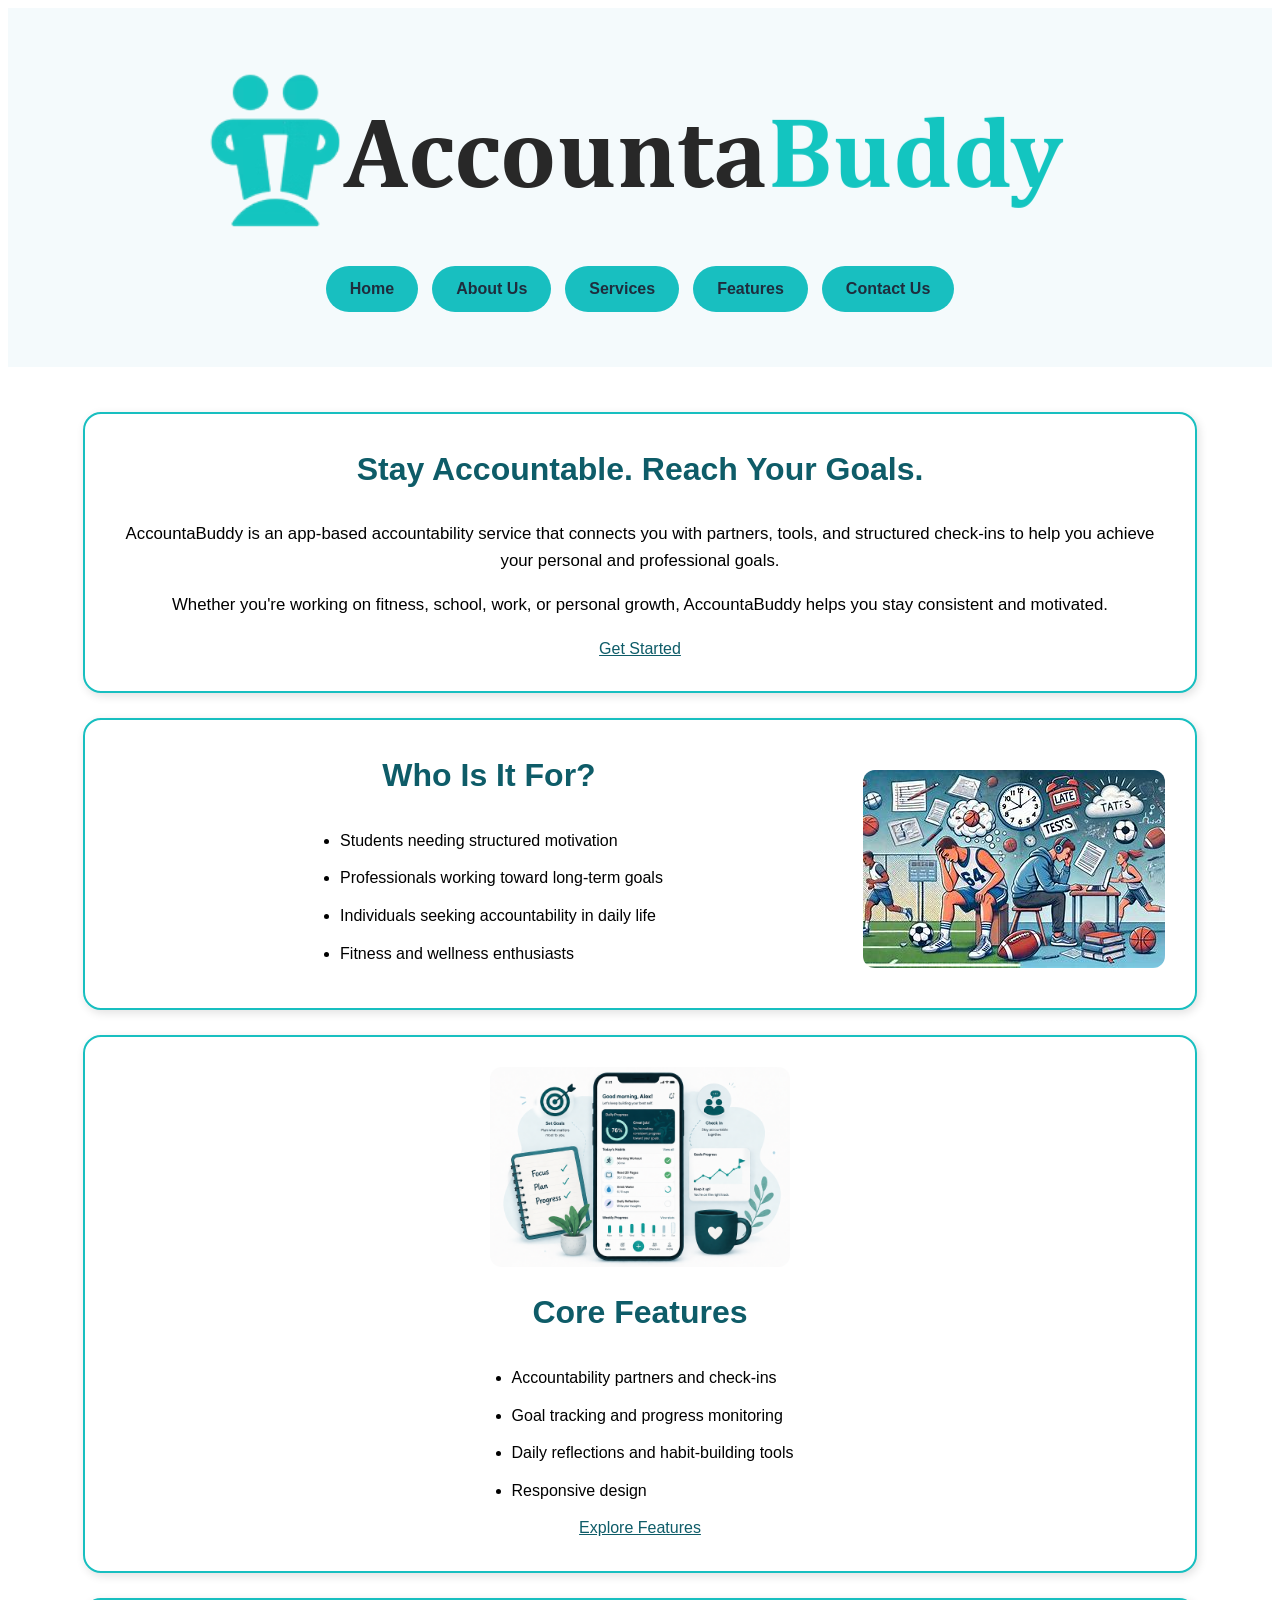
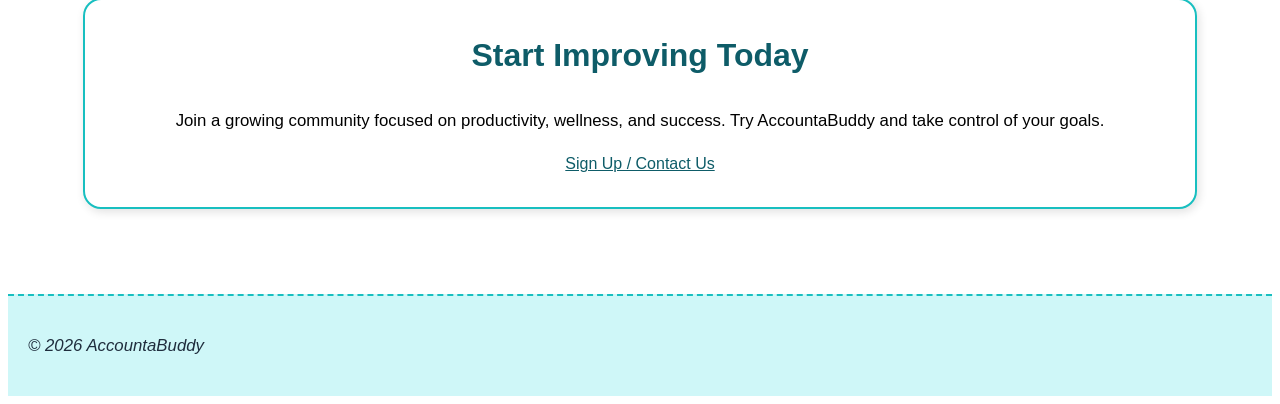
<file: index.html>
<!DOCTYPE html>
<html lang="en">
<head>
    <meta charset="UTF-8">
    <meta name="viewport" content="width=device-width, initial-scale=1.0">
    
    <title>Home - AccountaBuddy</title>
</head>

<body>

    <!-- header -->
    <header>
        <img src="assets/logo.png" alt="AccountaBuddy logo">
        <!-- horizontal nav bar along top-->
        <nav>
            
                <a href="index.html">Home</a>
                <a href="about.html">About Us</a>
                <a href="services.html">Services</a>
                <a href="features.html">Features</a>
                <a href="contact.html">Contact Us</a>
            
        </nav>
    </header>

    <!-- main -->
    <main>

        <!-- intro section -->
        <div>
            <h2>Stay Accountable. Reach Your Goals.</h2>
            <p>
                AccountaBuddy is an app-based accountability service that connects you
                with partners, tools, and structured check-ins to help you achieve your
                personal and professional goals.
            </p>
            <p>
                Whether you're working on fitness, school, work, or personal growth,
                AccountaBuddy helps you stay consistent and motivated.
            </p>
            <a href="services.html">Get Started</a>
        </div>

        <!-- target users -->
        <div>
            <img src="sanda.jpg" alt="Student and athlete" style= "float: right;">
            <h2>Who Is It For?</h2>
            <ul>
                <li>Students needing structured motivation</li>
                <li>Professionals working toward long-term goals</li>
                <li>Individuals seeking accountability in daily life</li>
                <li>Fitness and wellness enthusiasts</li>
            </ul>
        </div>

        <!-- features -->
<div>
    
    <img src="CoreFeatures.png" alt="Core Features illustration" class="feature-image">
    <h2>Core Features</h2>

    <ul>
        <li>Accountability partners and check-ins</li>
        <li>Goal tracking and progress monitoring</li>
        <li>Daily reflections and habit-building tools</li>
        <li>Responsive design</li>
    </ul>
<br>
    <a href="features.html">Explore Features</a>
</div>
        <!-- sign up -->
        <!-- bring to contact form page -->
        <div>
            <h2>Start Improving Today</h2>
            <p>
                Join a growing community focused on productivity, wellness, and success.
                Try AccountaBuddy and take control of your goals.
            </p>
            <a href="contact.html">Sign Up / Contact Us</a>
        </div>

    </main>

    <!-- footer -->
    <footer>
        <p>&copy; 2026 AccountaBuddy</p>
    </footer>
<link href = "CSSTHING.css" rel="stylesheet"> 
</body>
</html>
</file>
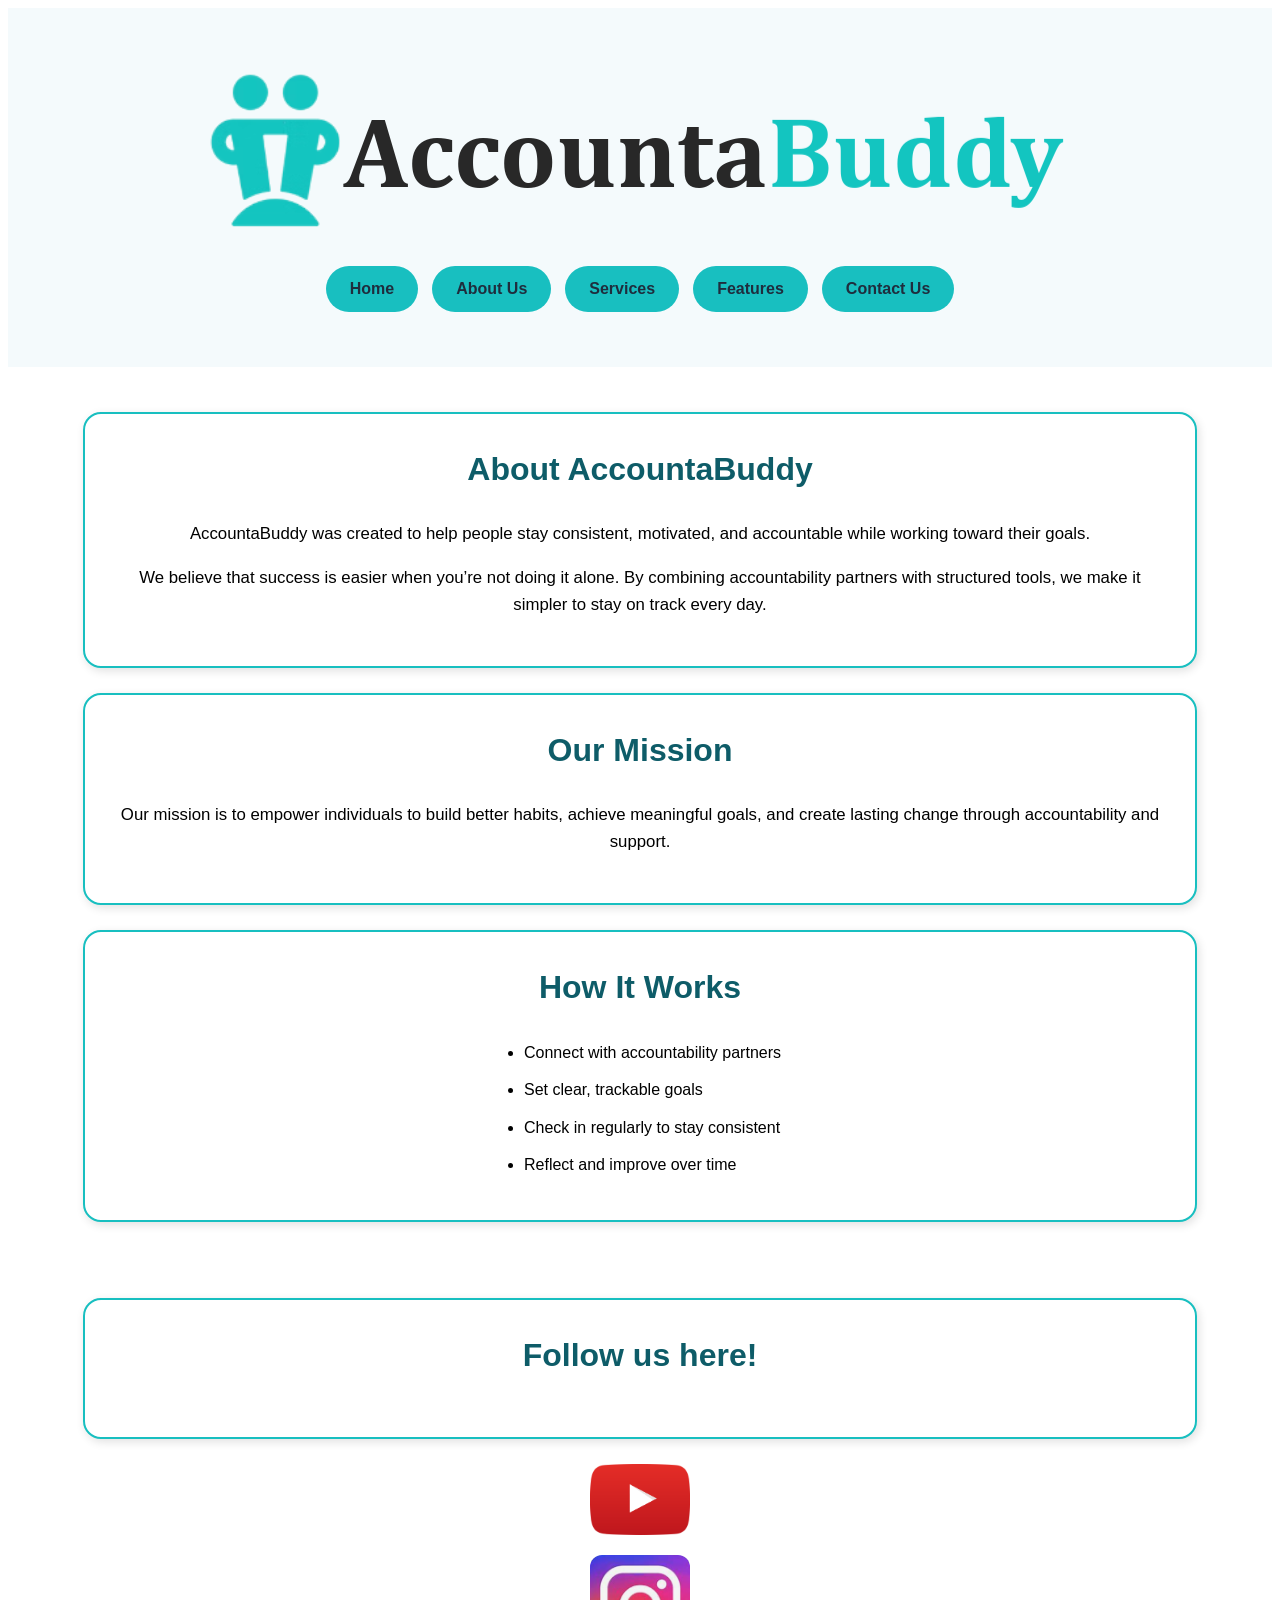
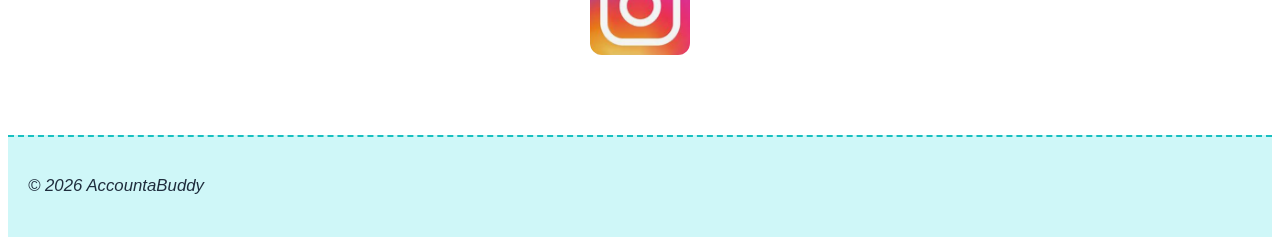
<file: about.html>
<!DOCTYPE html>
<html lang="en">
<head>
    <meta charset="UTF-8">
    <meta name="viewport" content="width=device-width, initial-scale=1.0">
    <title>About Us - AccountaBuddy</title>
</head>

<body>

    <header>
        <img src="assets/logo.png" alt="AccountaBuddy logo">

        <!-- nav bar -->
        <nav>
            
                <a href="index.html">Home</a>
                <a href="about.html">About Us</a>
                <a href="services.html">Services</a>
                <a href="features.html">Features</a>
                <a href="contact.html">Contact Us</a>
            
        </nav>
    </header>

    <main>

        <div>
            <h2>About AccountaBuddy</h2>
            <p>
                AccountaBuddy was created to help people stay consistent, motivated,
                and accountable while working toward their goals.
            </p>
            <p>
                We believe that success is easier when you’re not doing it alone.
                By combining accountability partners with structured tools,
                we make it simpler to stay on track every day.
            </p>
        </div>

        <div>
            <h2>Our Mission</h2>
            <p>
                Our mission is to empower individuals to build better habits,
                achieve meaningful goals, and create lasting change through
                accountability and support.
            </p>
        </div>

        <div>
            <h2>How It Works</h2>
            <ul>
                <li>Connect with accountability partners</li>
                <li>Set clear, trackable goals</li>
                <li>Check in regularly to stay consistent</li>
                <li>Reflect and improve over time</li>
            </ul>
        </div> <br>
        <div><h2>Follow us here!</h2> </div>
 
<a href="https://www.youtube.com">
  <img src="tube.png" alt="YouTube" width="100">
</a>
<a href="https://www.instagram.com">
  <img src="insta.png" alt="Instagram" width="100">
</a>     
    </main>

    <footer>
        <p>&copy; 2026 AccountaBuddy</p>
    </footer>
<link href = "CSSTHING.css" rel="stylesheet"> 
</body>
</html>
</file>
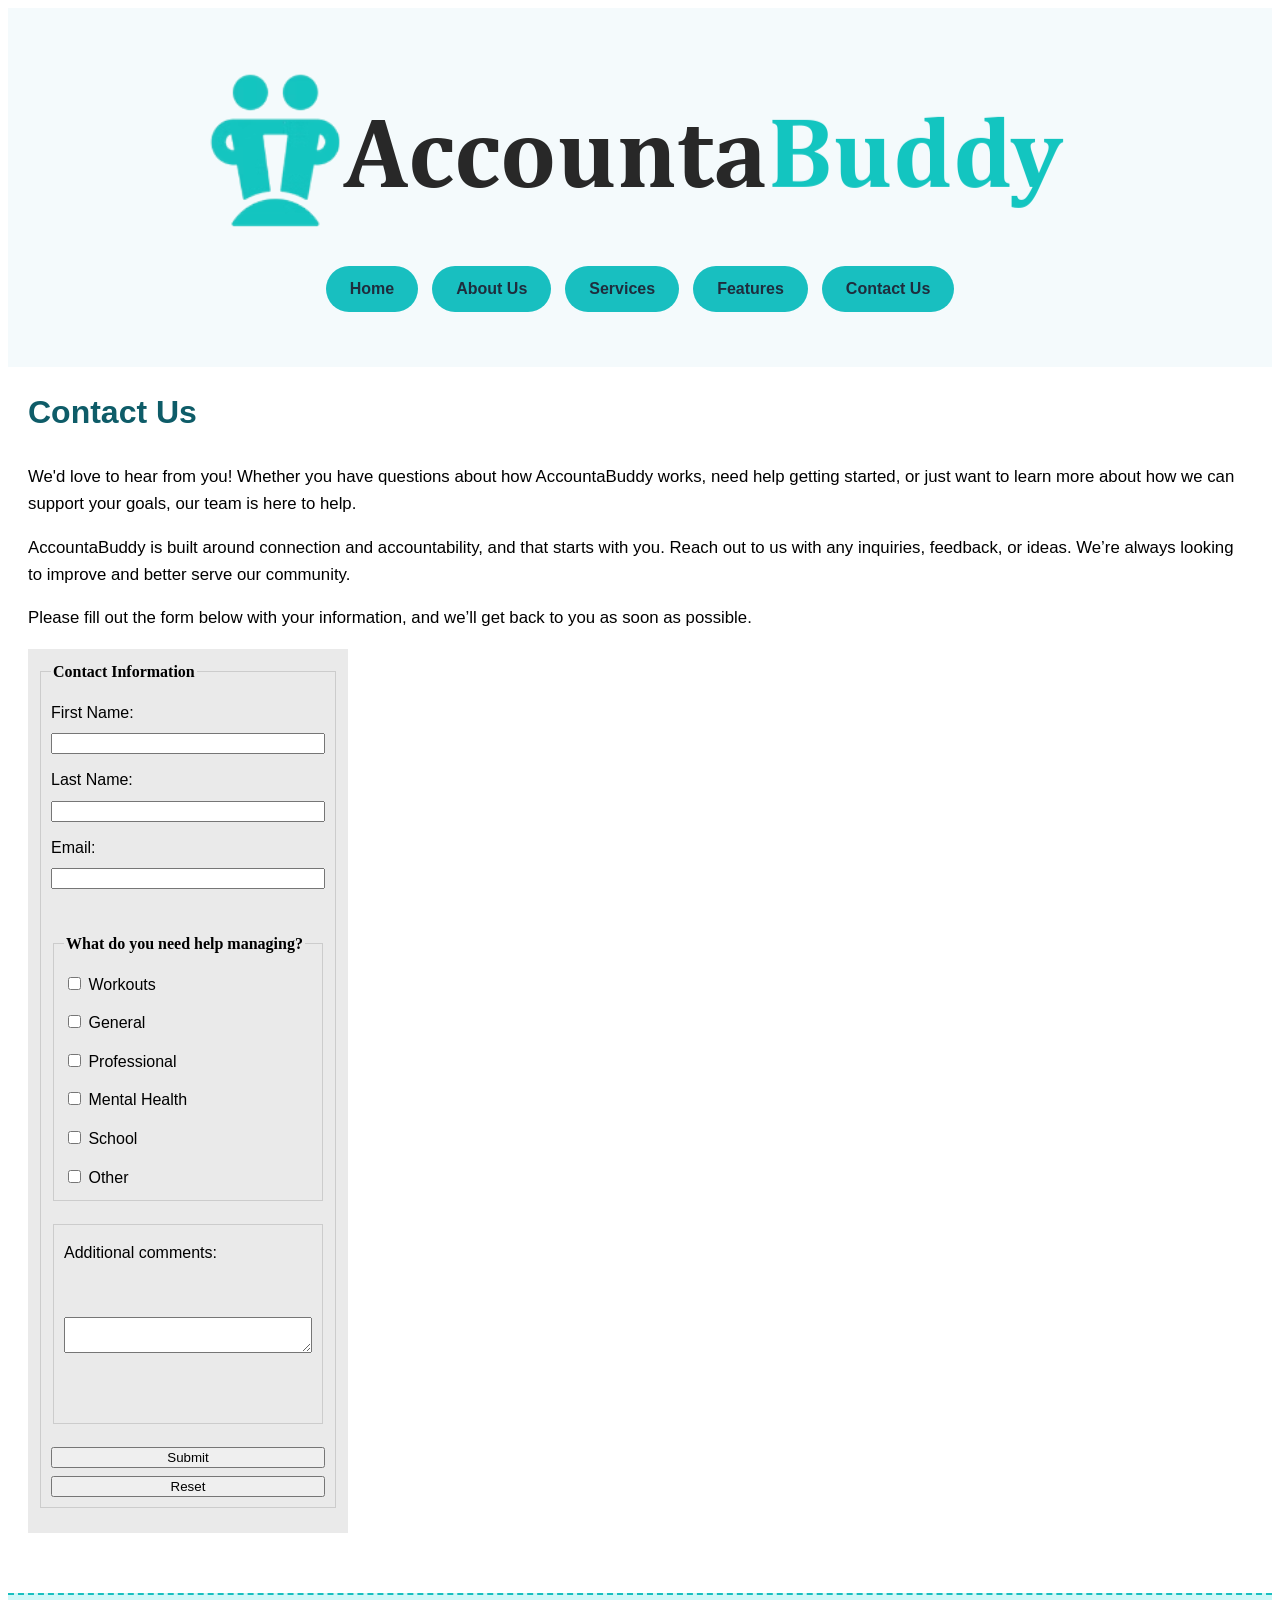
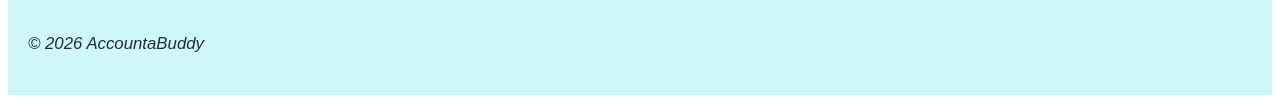
<file: contact.html>
<!DOCTYPE html>
<html lang="en">
<head>
    <meta charset="UTF-8">
    <meta name="viewport" content="width=device-width, initial-scale=1.0">
    <title>Contact Us - AccountaBuddy</title>

    <style>

textarea { display: block; margin-top: 10px; }

legend { font-family: Georgia, "Times New Roman", serif;
	font-weight: bold; }

fieldset {
    display: grid;
    grid-template-columns: 1fr;
    gap: 8px 10px;
    margin-bottom: 15px;
    border: 1px solid #ccc;
    padding: 10px; }

label {
    text-align: left;
    padding-top: 5px; }

form {display: grid;
	background-color: #EAEAEA;
	font-family: Arial, sans-serif;
	width: 300px; 
        padding: 10px; }

</style>
</head> 

<body>
    
<header>
    <img src="assets/logo.png" alt="AccountaBuddy logo">
    <!-- horizontal nav bar along top-->
    <nav>
        
            <a href="index.html">Home</a>
            <a href="about.html">About Us</a>
            <a href="services.html">Services</a>
            <a href="features.html">Features</a>
            <a href="contact.html">Contact Us</a>
        
    </nav>
</header>

<main>
    <h2>Contact Us</h2>
    <p>
        We'd love to hear from you! Whether you have questions about how AccountaBuddy works,
        need help getting started, or just want to learn more about how we can support your goals,
        our team is here to help.
    </p>

    <p>
        AccountaBuddy is built around connection and accountability, and that starts with you.
        Reach out to us with any inquiries, feedback, or ideas. We’re always looking to improve
        and better serve our community.
    </p>

    <p>
        Please fill out the form below with your information, and we’ll get back to you as soon as possible.
    </p>

    <!-- contact form -->
    <form method="post">
        <fieldset>
            <legend>Contact Information</legend>

            <label for="fname">First Name:</label>
            <input type="text" name="fname" id="fname" required>

            <label for="lname">Last Name:</label>
            <input type="text" name="lname" id="lname" required>
    
            <label for="email">Email:</label>
            <input type="email" name="email" id="email" required
        </fieldset><br>
        
        <fieldset>
<legend>What do you need help managing?</legend>



  <label><input type="checkbox" name="favmus[]" value="workouts"> Workouts</label>
  <label><input type="checkbox" name="favmus[]" value="general"> General</label>
  <label><input type="checkbox" name="favmus[]" value="professional"> Professional</label>
  <label><input type="checkbox" name="favmus[]" value="mental_health"> Mental Health</label>
  <label><input type="checkbox" name="favmus[]" value="school"> School</label>
  <label><input type="checkbox" name="favmus[]" value="other"> Other</label>

</fieldset>
		
	<fieldset>
		<label for = "comments"> Additional comments: </label><br>
<textarea name="comments" id = "comments" cols = "40" rows="2"> </textarea><br><br>
	</fieldset>
      

        <input type="submit" value="Submit">
        <input type="reset" value="Reset">
    </form>
</main>

    <!-- footer -->
    <footer>
        <p>&copy; 2026 AccountaBuddy</p>
    </footer>
    <link href = "CSSTHING.css" rel="stylesheet"> 
</body>    
</html>
</html>
</file>
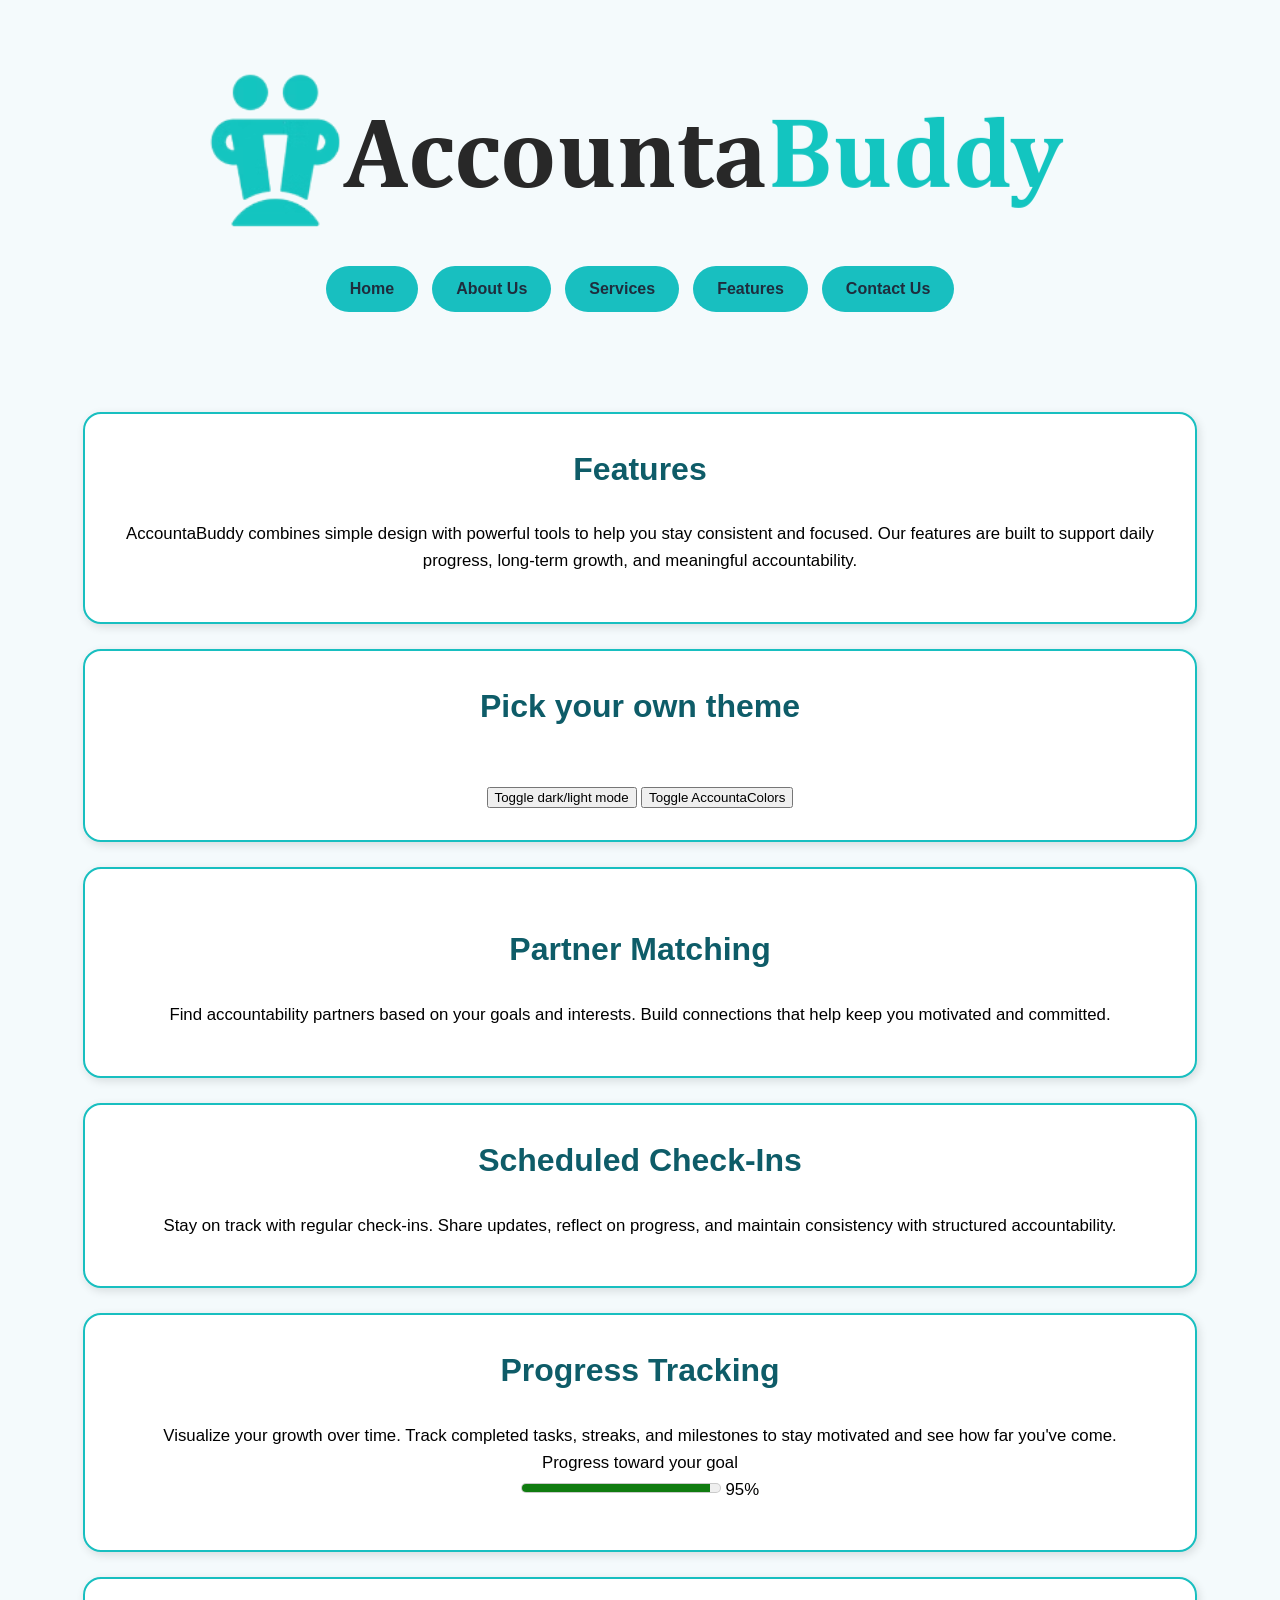
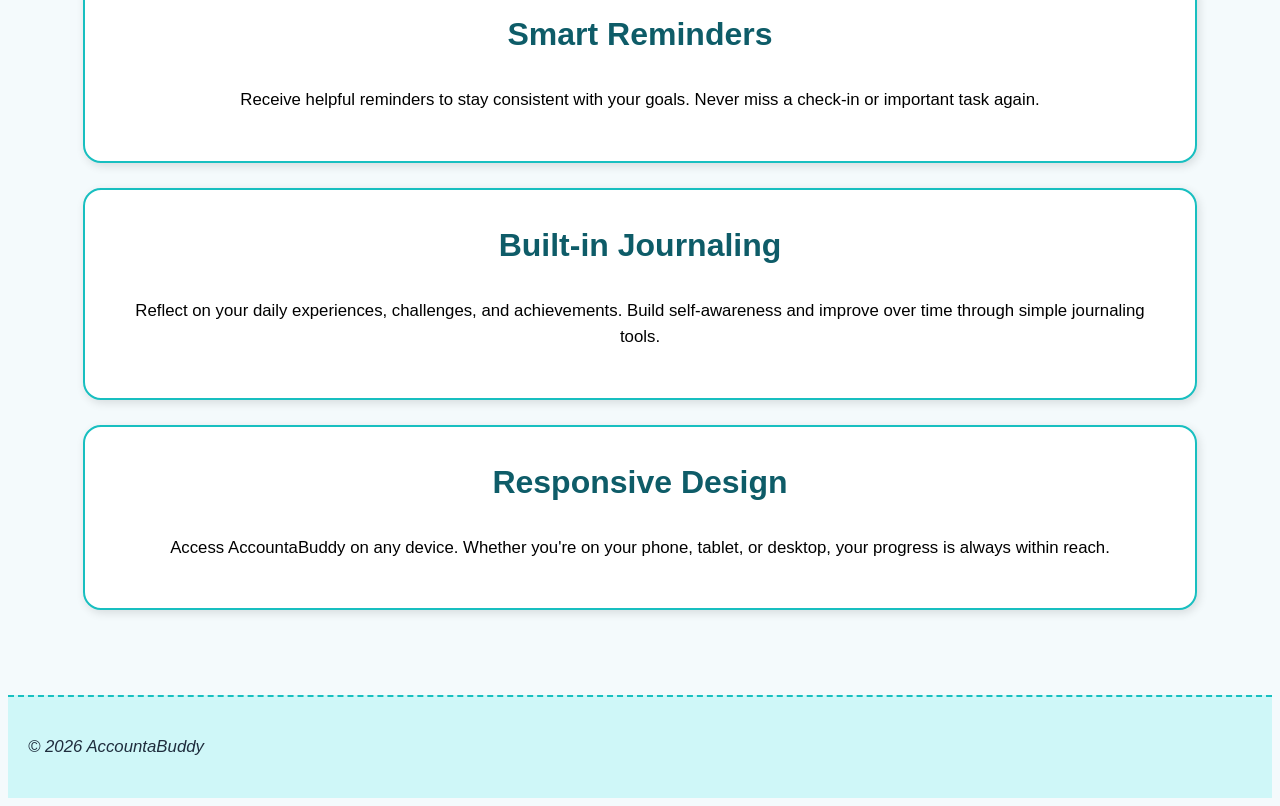
<file: features.html>
<!DOCTYPE html>
<html lang="en">
<head>
    <meta charset="UTF-8">
    <meta name="viewport" content="width=device-width, initial-scale=1.0">
    <title>Features - AccountaBuddy</title>
    <link href = "CSSTHING.css" rel="stylesheet"> 
    <style>
  body {
    background-color: #F4FAFC ;
    color: black;  }

  .darkmode {
    background-color: #121212;
    color: black;}

  .Accountacolors {
      background-color: #89CFF0;
      color: #000; }
        
meter { width: 200px;
       height: 20px; }

        
</style>
    
</head>

<body>

    <header>
        <img src="assets/logo.png" alt="AccountaBuddy logo">

        <!-- nav bar -->
        <nav>
    
                <a href="index.html">Home</a>
                <a href="about.html">About Us</a>
                <a href="services.html">Services</a>
                <a href="features.html">Features</a>
                <a href="contact.html">Contact Us</a>
            
        </nav>
    </header>

    <main>

        <div>
            <h2>Features</h2>
            <p>
                AccountaBuddy combines simple design with powerful tools to help you stay
                consistent and focused. Our features are built to support daily progress,
                long-term growth, and meaningful accountability.
            </p>
        </div>
         <div>
            <h2>Pick your own theme</h2><br>
       

        
        
        <button onclick="toggledarkmode()">Toggle dark/light mode</button>
<script>
        function toggledarkmode() {
        document.body.classList.toggle("darkmode"); }

</script>
        <button onclick="toggleAccountacolors()">Toggle AccountaColors</button>
        
 <script>
          function toggleAccountacolors() {
          document.body.classList.toggle("Accountacolors"); }

</script>
         </div>
        
        <div><br>
            <h2>Partner Matching</h2>
            <p>
                Find accountability partners based on your goals and interests.
                Build connections that help keep you motivated and committed.
            </p>
        </div>

        <div>
            <h2>Scheduled Check-Ins</h2>
            <p>
                Stay on track with regular check-ins. Share updates, reflect on progress,
                and maintain consistency with structured accountability.
            </p>
        </div>

        <div>
            <h2>Progress Tracking</h2>
            <p>
                Visualize your growth over time. Track completed tasks, streaks, and milestones
                to stay motivated and see how far you've come. <br>
                
             <label for="section">Progress toward your goal</label><br>
              <meter id="section" value="95" min="0" max="100"></meter>
              <span>95%</span>
                
            </p>
        </div>

        <div>
            <h2>Smart Reminders</h2>
            <p>
                Receive helpful reminders to stay consistent with your goals.
                Never miss a check-in or important task again.
            </p>
        </div>

        <div>
            <h2>Built-in Journaling</h2>
            <p>
                Reflect on your daily experiences, challenges, and achievements.
                Build self-awareness and improve over time through simple journaling tools.
            </p>
        </div>

        <div>
            <h2>Responsive Design</h2>
            <p>
                Access AccountaBuddy on any device. Whether you're on your phone,
                tablet, or desktop, your progress is always within reach.
            </p>
        </div>

    </main>

    <footer>
        <p>&copy; 2026 AccountaBuddy</p>
    </footer>

</body>
</html>
</file>
<file: CSSTHING.css>
html, body {
  background-color: #F4FAFC 
  margin: 0;
  padding: 0;
}

body {
  color: #000;
  font-family: Arial, Verdana, sans-serif;
  line-height: 1.6;
}

#wrapper {
  max-width: 1200px;
  margin: 0 auto;
  background-color: #F4FAFC;
  text-align: center;
}

header {
  background-color: #F4FAFC;
  text-align: center;
  padding: 35px 20px 10px;
}

.headerA {
  display: flex;
  justify-content: center;
  align-items: center;
  gap: 15px;
  width: 100%;
  flex-wrap: wrap;
}

.logo {
  width: 110px;
  height: auto;
}

h1 {
  font-size: 64px;
  color: #1F2D3D;
  font-family: Georgia, "Times New Roman", serif;
  line-height: 1.1;
  margin: 0;
}

nav {
  display: flex;
  justify-content: center;
  align-items: center;
  gap: 14px;
  flex-wrap: wrap;
  padding: 15px 20px 45px;
}

nav a {
  background-color: #18BFC0;
  color: #1F2D3D;
  text-decoration: none;
  font-weight: bold;
  padding: 10px 24px;
  border-radius: 25px;
  transition: 0.3s ease;
}

nav a:hover {
  background-color: #0E5C68;
  color: white;
}

main {
  padding: 20px;
}

main div {
  width: 90%;
  max-width: 1050px;
  margin: 25px auto;
  padding: 30px;
  border: 2px solid #18BFC0;
  border-radius: 18px;
  background-color: white;
  box-shadow: 2px 3px 10px rgba(0,0,0,0.12);
  text-align: center;
}

h2 {
  color: #0E5C68;
  font-size: 2em;
  margin-top: 0;
}

p {
  font-size: 1.05em;
}

ul, .features-list {
  display: inline-block;
  text-align: left;
  padding-left: 25px;
  margin: 0 auto;
}

li {
  margin-bottom: 12px;
}

img {
  max-width: 100%;
  height: auto;
  border-radius: 12px;
  display: block;
  margin: 20px auto;
}

a {
  color: #0E5C68;
}

a:hover {
  color: #18BFC0;
}

.features-link {
  margin-top: 30px;
  text-align: center;
}

.features-link a {
  display: inline-block;
  border: 2px solid #18BFC0;
  border-radius: 18px;
  padding: 18px 60px;
  background-color: #F4FAFC;
  font-weight: bold;
  text-decoration: none;
  color: #0E5C68;
  transition: 0.3s ease;
}

.features-link a:hover {
  background-color: #18BFC0;
  color: white;
}

footer {
  background-color: #CFF7F8;
  color: #1F2D3D;
  font-style: italic;
  padding: 20px;
  border-top: 2px dashed #18BFC0;
  margin-top: 40px;
}

@media (max-width: 768px) {
  .headerA {
    flex-direction: column;
  }

  h1 {
    font-size: 38px;
  }

  .logo {
    width: 90px;
  }

  nav {
    flex-direction: column;
  }

  nav a {
    width: 90%;
    max-width: 300px;
  }

  main div {
    width: 95%;
    padding: 20px;
  }
}
.features-link {
  text-align: center;
  margin-top: 30px;
}

.features-link a {
  display: inline-block !important;
  border: 2px solid #18BFC0 !important;
  border-radius: 18px !important;
  padding: 18px 60px !important;
  background-color: #F4FAFC !important;
  font-weight: bold;
  text-decoration: none;
  color: #0E5C68;
  transition: 0.3s ease;
}

.features-link a:hover {
  background-color: #18BFC0;
  color: white;
}
.feature-image {
    width: 300px;
    max-width: 100%;
    display: block;
    margin: 0 auto 20px auto;
    border-radius: 12px;
}
</file>
